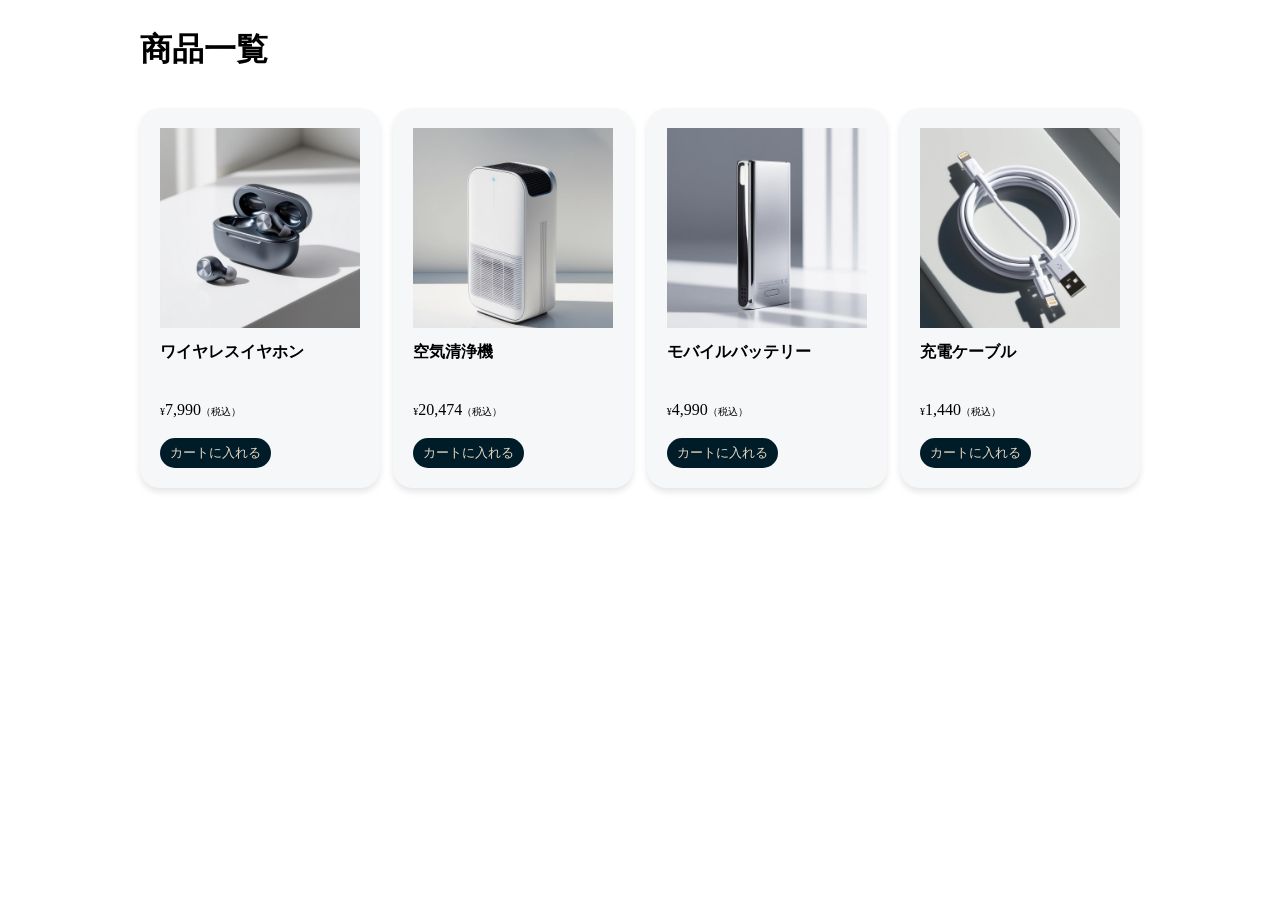
<file: lesson3/index.html>
<!DOCTYPE html>
<html lang="ja">
  <head>
    <meta charset="UTF-8" />
    <meta http-equiv="X-UA-Compatible" content="IE=edge" />
    <meta name="viewport" content="width=device-width,initial-scale=1.0" />
    <meta name="expires" content="604800" />
    <meta name="format-detection" content="email=no,telephone=no,address=no" />
    <title>CONVICTION SHOP - 商品紹介</title>
    <meta name="description" content="CONVICTION SHOPの商品紹介ページです" />
    <link rel="stylesheet" href="css/reset.css" />
    <link rel="stylesheet" href="css/style.css" />
  </head>
  <body>
    <div class="wrapper">
      <h1 class="title">商品一覧</h1>
      <ul class="middleMenu">
        <li class="middleItem">
          <img src="./image/02.jpg" alt="ワイヤレスイヤホン" class="middleImage" />
          <h4>ワイヤレスイヤホン</h4>
          <p class="price"><span class="mark">&yen;</span>7,990<span class="mark">（税込）</span></p>
          <button class="link">カートに入れる</button>
        </li>
        <li class="middleItem">
          <img src="./image/03.jpg" alt="空気清浄機" class="middleImage" />
          <h4>空気清浄機</h4>
          <p class="price"><span class="mark">&yen;</span>20,474<span class="mark">（税込）</span></p>
          <button class="link">カートに入れる</button>
        </li>
        <li class="middleItem">
          <img src="./image/04.jpg" alt="モバイルバッテリー" class="middleImage" />
          <h4>モバイルバッテリー</h4>
          <p class="price"><span class="mark">&yen;</span>4,990<span class="mark">（税込）</span></p>
          <button class="link">カートに入れる</button>
        </li>
        <li class="middleItem">
          <img src="./image/05.jpg" alt="充電ケーブル" class="middleImage" />
          <h4>充電ケーブル</h4>
          <p class="price"><span class="mark">&yen;</span>1,440<span class="mark">（税込）</span></p>
          <button class="link">カートに入れる</button>
        </li>
      </ul>
    </div>
  </body>
</html>
</file>
<file: lesson3/css/style.css>
.wrapper {
  max-width: 1000px;
  margin: 0 auto;
  padding: 30px 0 50px;
}

.middleMenu {
  display: flex;
  align-items: center;
  justify-content: space-between;
  margin-top: 40px;
  border-radius: 16px;
}

.middleItem {
  background: #f5f7f9;
  padding: 20px;
  border-radius: 20px;
  box-shadow: 0 4px 6px rgba(0, 0, 0, 0.1);
}

.middleImage {
  width: 200px;
  height: 200px;
  object-fit: cover;
  margin-bottom: 10px;
}

.price {
  margin-top: 40px;
  line-height: 1;
}

.link {
  margin-top: 20px;
  background: #011c29;
  color: #e5d7c2;
  border-radius: 20px;
  padding: 6px 10px;
  cursor: pointer;
}

.mark {
  font-size: 10px;
}
</file>
